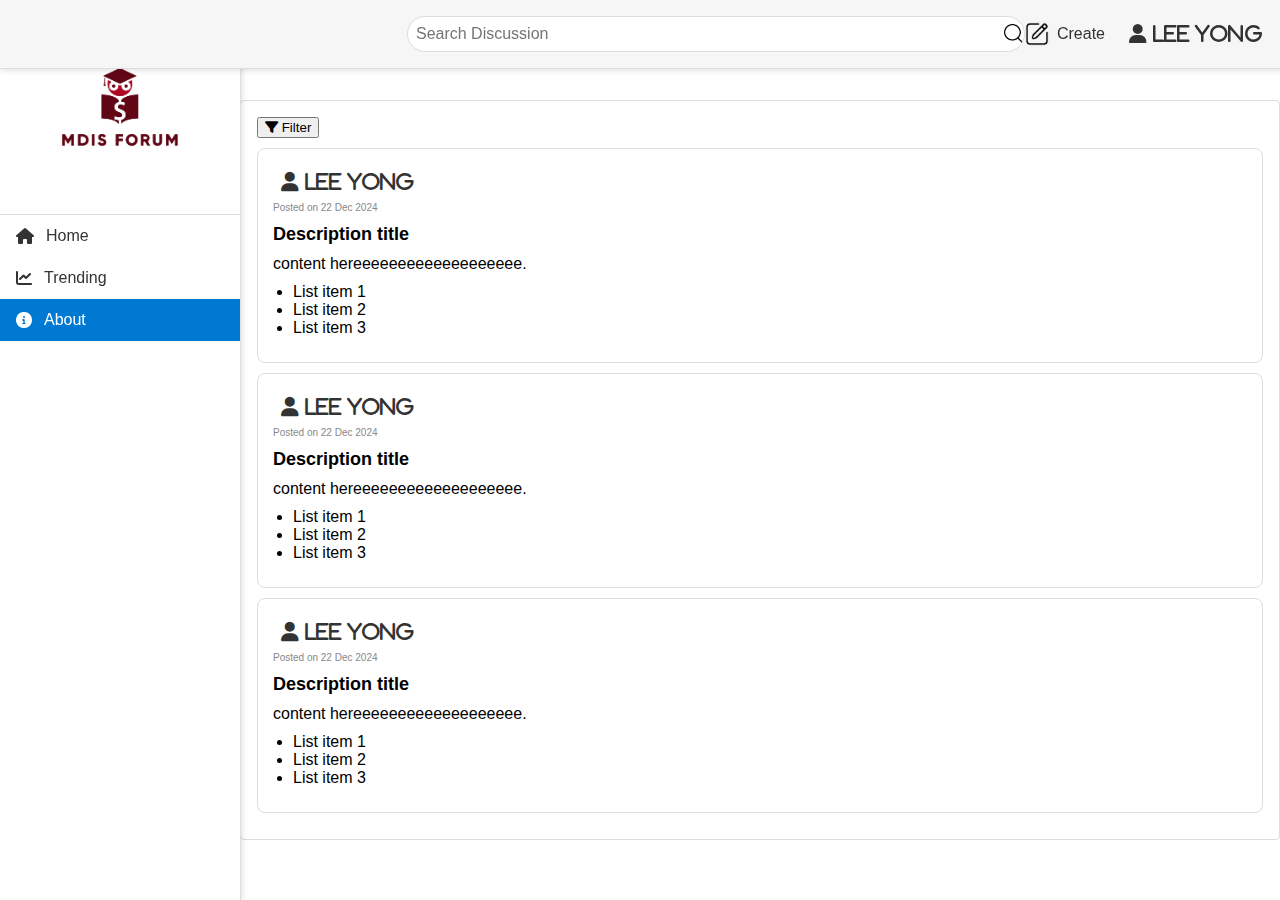
<file: about.html>
<!DOCTYPE html>
<html lang="en">
<head>
  <meta charset="UTF-8">
  <meta name="viewport" content="width=device-width, initial-scale=1.0">
  <link rel="stylesheet" href="https://cdnjs.cloudflare.com/ajax/libs/font-awesome/6.0.0-beta3/css/all.min.css">
  <link rel="stylesheet" href="home.css">
  <title>About </title>
</head>
<body>
  <div class="vertical-menu">
    <div class="menu-header">
      <a href="home.html">
        <img src="image/project logo.png" alt="Logo" class="logo">
      </a>
    </div>
    <a href="home.html" ><i class="fas fa-home"></i> Home</a>
    <a href="trending.html"><i class="fas fa-chart-line"></i> Trending</a>
    <a href="about.html" class="active"><i class="fas fa-info-circle"></i> About</a>
  </div>
  <div class="top-bar">
    <input type="text" placeholder="Search Discussion" class="search-bar">
    
    <a href="create.html" class="create-container">
      <img src="image/edit.png" alt="create" class="create">
      <span>Create</span>
    </a>
    <i class="fas fa-user profile-icon"> lee yong</i>
  </div>
  <div class="filter">
   
  </div>
  <div class="content">
    <button class="filter-button"><i class="fas fa-filter"></i> Filter</button>
    <div class="forum-discussion">
    <div class="subforum-avatar">
        <i class="fas fa-user profile-icon"> lee yong</i>
    </div>
    <div class="subforum-date">
        <small>Posted on 22 Dec 2024</small>
    </div>
    <div class="description">
        <h1>Description title</h1>
    </div>
    <div class="subforum-description">
        <p>content hereeeeeeeeeeeeeeeeeee.</p>
    
        <ul>
          <li>List item 1</li>
          <li>List item 2</li>
          <li>List item 3</li>
        </ul>

    </div>
    
  </div>


  <div class="forum-discussion">
    <div class="subforum-avatar">
        <i class="fas fa-user profile-icon"> lee yong</i>
    </div>
    <div class="subforum-date">
        <small>Posted on 22 Dec 2024</small>
    </div>
    <div class="description">
        <h1>Description title</h1>
    </div>
    <div class="subforum-description">
        <p>content hereeeeeeeeeeeeeeeeeee.</p>
    
        <ul>
          <li>List item 1</li>
          <li>List item 2</li>
          <li>List item 3</li>
        </ul>

    </div>

    
  </div>

  <div class="forum-discussion">
    <div class="subforum-avatar">
        <i class="fas fa-user profile-icon"> lee yong</i>
    </div>
    <div class="subforum-date">
        <small>Posted on 22 Dec 2024</small>
    </div>
    <div class="description">
        <h1>Description title</h1>
    </div>
    <div class="subforum-description">
        <p>content hereeeeeeeeeeeeeeeeeee.</p>
    
        <ul>
          <li>List item 1</li>
          <li>List item 2</li>
          <li>List item 3</li>
        </ul>

    </div>
</div>




    
</body>

</html>
</file>
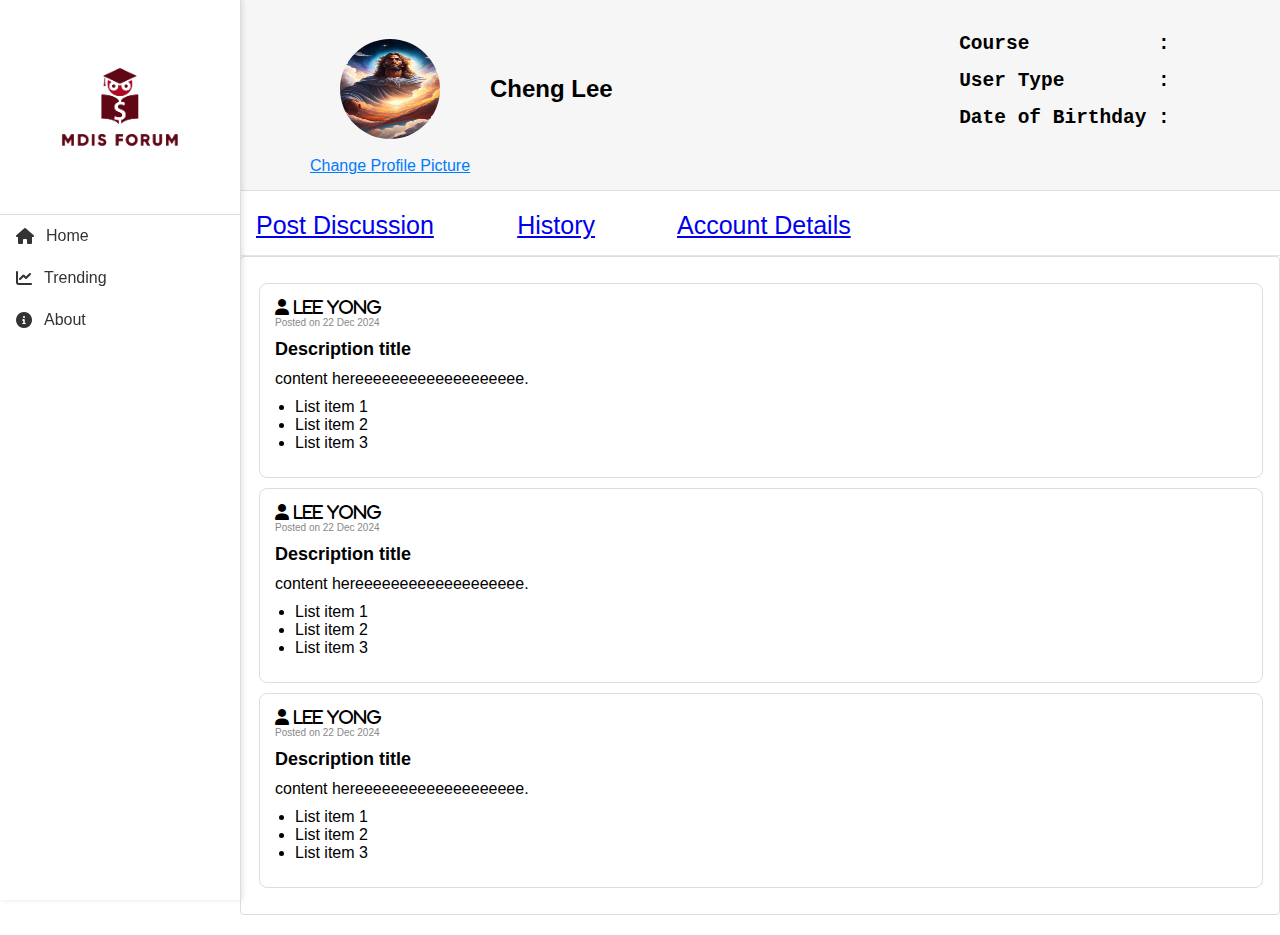
<file: history.html>
<!DOCTYPE html>
<html lang="en">
<head>
  <meta charset="UTF-8">
  <meta name="viewport" content="width=device-width, initial-scale=1.0">
  <link rel="stylesheet" href="https://cdnjs.cloudflare.com/ajax/libs/font-awesome/6.0.0-beta3/css/all.min.css">
  <link rel="stylesheet" href="post discussion.css">
  <title>About </title>
</head>

<body>

  <div class="vertical-menu">
    <div class="menu-header">
      <a href="home.html">
        <img src="image/project logo.png" alt="Logo" class="logo">
      </a>
    </div>
    <a href="home.html" ><i class="fas fa-home"></i> Home</a>
    <a href="trending.html"><i class="fas fa-chart-line"></i> Trending</a>
    <a href="about.html" ><i class="fas fa-info-circle"></i> About</a>
  </div>

  <div class="top-bar">
    <div class="user-info">
      <img id="profilePic" src="Photo/j.jpg" class="rounded-circle" width="150" alt="Profile Picture">
      <span class="details">Cheng Lee</span>
      <pre>
        <span class="details">                    Course           :</span>

        <span class="details">                    User Type        :</span>

        <span class="details">                    Date of Birthday :</span>
      </pre>
    </div>

    <label class="custom-file-upload">
      <input type="file" name="fileupload" accept="image/*" onchange="previewFile(this)">
      Change Profile Picture
    </label>

  </div>

  <div class="menu">
    <a href="post discussion.html">Post Discussion</a>
    &nbsp&nbsp&nbsp&nbsp&nbsp&nbsp&nbsp&nbsp&nbsp&nbsp
    <a href="history.html">History</a>
    &nbsp&nbsp&nbsp&nbsp&nbsp&nbsp&nbsp&nbsp&nbsp&nbsp
    <a href="account detail.html">Account Details</a>
  </div>

  <div class="content">
    <a href="discussion.html" class="forum-discussion-link">
      <div class="forum-discussion">
        <div class="subforum-avatar">
          <i class="fas fa-user profile-icon"> lee yong</i>
        </div>
        <div class="subforum-date">
          <small>Posted on 22 Dec 2024</small>
        </div>
        <div class="description">
          <h1>Description title</h1>
        </div>
        <div class="subforum-description">
          <p>content hereeeeeeeeeeeeeeeeeee.</p>
          <ul>
            <li>List item 1</li>
            <li>List item 2</li>
            <li>List item 3</li>
          </ul>
        </div>
      </div>
    </a>

    <div class="forum-discussion">
      <div class="subforum-avatar">
        <i class="fas fa-user profile-icon"> lee yong</i>
      </div>
      <div class="subforum-date">
        <small>Posted on 22 Dec 2024</small>
      </div>
      <div class="description">
        <h1>Description title</h1>
      </div>
      <div class="subforum-description">
        <p>content hereeeeeeeeeeeeeeeeeee.</p>
        <ul>
          <li>List item 1</li>
          <li>List item 2</li>
          <li>List item 3</li>
        </ul>
      </div>
    </div>
    
    <div class="forum-discussion">
      <div class="subforum-avatar">
        <i class="fas fa-user profile-icon"> lee yong</i>
      </div>
      <div class="subforum-date">
        <small>Posted on 22 Dec 2024</small>
      </div>
      <div class="description">
        <h1>Description title</h1>
      </div>
      <div class="subforum-description">
        <p>content hereeeeeeeeeeeeeeeeeee.</p>
        <ul>
          <li>List item 1</li>
          <li>List item 2</li>
          <li>List item 3</li>
        </ul>
      </div>
    </div>
    
  </div>

  <script>
    // Function to track clicks on links
    document.addEventListener('DOMContentLoaded', function() {
      var links = document.querySelectorAll('.vertical-menu a');
      links.forEach(function(link) {
        link.addEventListener('click', function(event) {
          var linkText = event.target.textContent.trim();
          var username = document.querySelector('.username').textContent.trim();
          var timestamp = new Date().toISOString();

          // Example: send this information to a server-side script for logging
          // Replace this with actual server-side code to handle logging to a database
          console.log(`User '${username}' clicked on '${linkText}' at '${timestamp}'`);

        });
      });
    });

    function previewFile(input) {
      var file = input.files[0];
      var reader = new FileReader();
      reader.onload = function (e) {
        document.getElementById('profilePic').src = e.target.result;
      };
      if (file) {
        reader.readAsDataURL(file);
      }
    }
  </script>
    
</body>

</html>
</file>
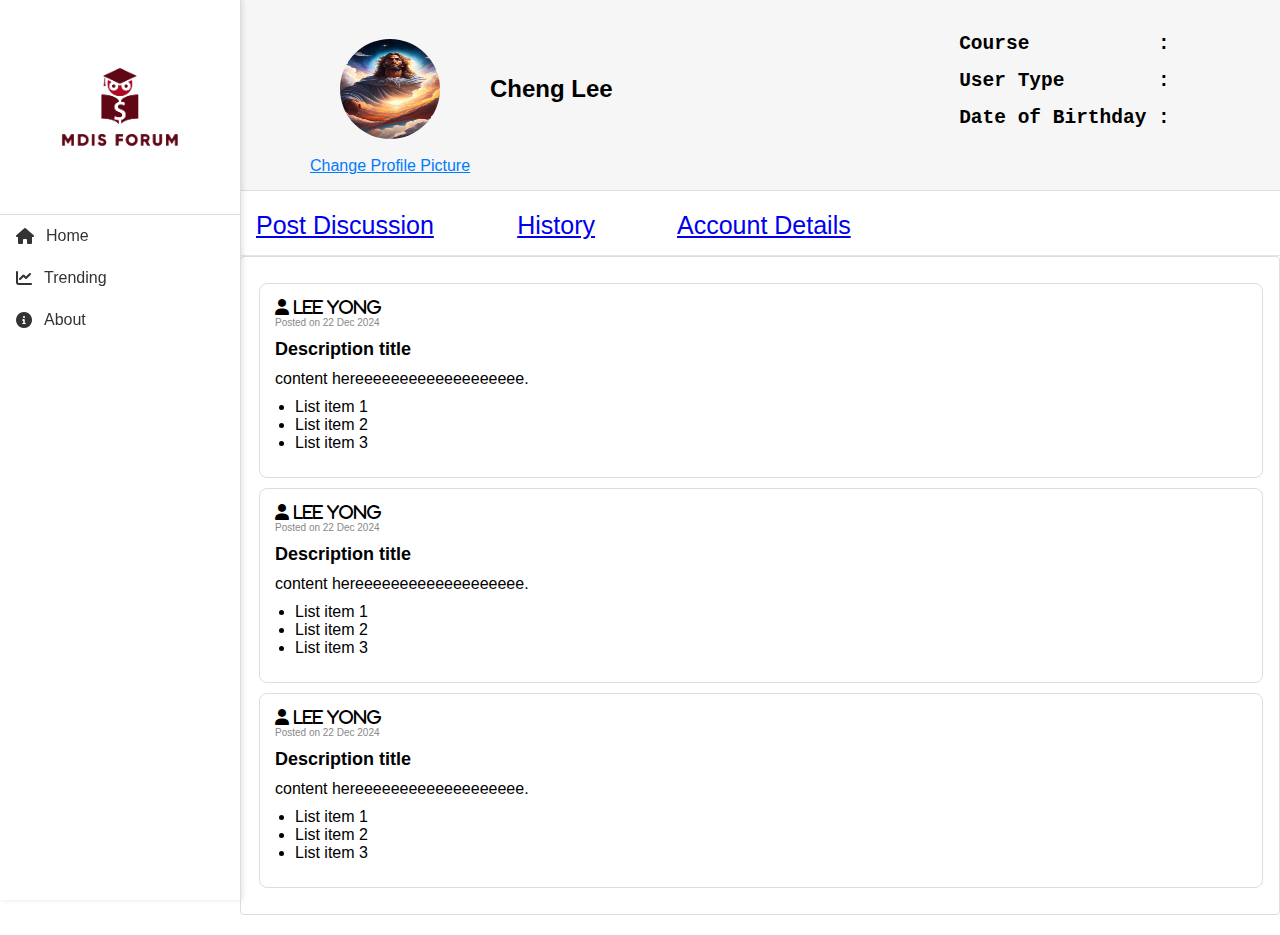
<file: post discussion.html>
<!DOCTYPE html>
<html lang="en">
<head>
  <meta charset="UTF-8">
  <meta name="viewport" content="width=device-width, initial-scale=1.0">
  <link rel="stylesheet" href="https://cdnjs.cloudflare.com/ajax/libs/font-awesome/6.0.0-beta3/css/all.min.css">
  <link rel="stylesheet" href="post discussion.css">
  <title>About </title>
</head>

<body>

  <div class="vertical-menu">
    <div class="menu-header">
      <a href="home.html">
        <img src="image/project logo.png" alt="Logo" class="logo">
      </a>
    </div>
    <a href="home.html" ><i class="fas fa-home"></i> Home</a>
    <a href="trending.html"><i class="fas fa-chart-line"></i> Trending</a>
    <a href="about.html"><i class="fas fa-info-circle"></i> About</a>
  </div>

  <div class="top-bar">
    <div class="user-info">
      <img id="profilePic" src="Photo/j.jpg" class="rounded-circle" width="150" alt="Profile Picture">
      <span class="details">Cheng Lee</span>
      <pre>
        <span class="details">                    Course           :</span>

        <span class="details">                    User Type        :</span>

        <span class="details">                    Date of Birthday :</span>
      </pre>
    </div>

    <label class="custom-file-upload">
      <input type="file" name="fileupload" accept="image/*" onchange="previewFile(this)">
      Change Profile Picture
    </label>

  </div>

  <div class="menu">
    <a href="post discussion.html">Post Discussion</a>
    &nbsp&nbsp&nbsp&nbsp&nbsp&nbsp&nbsp&nbsp&nbsp&nbsp
    <a href="history.html">History</a>
    &nbsp&nbsp&nbsp&nbsp&nbsp&nbsp&nbsp&nbsp&nbsp&nbsp
    <a href="account detail.html">Account Details</a>
  </div>

  <div class="content">
    <a href="discussion.html" class="forum-discussion-link">
      <div class="forum-discussion">
        <div class="subforum-avatar">
          <i class="fas fa-user profile-icon"> lee yong</i>
        </div>
        <div class="subforum-date">
          <small>Posted on 22 Dec 2024</small>
        </div>
        <div class="description">
          <h1>Description title</h1>
        </div>
        <div class="subforum-description">
          <p>content hereeeeeeeeeeeeeeeeeee.</p>
          <ul>
            <li>List item 1</li>
            <li>List item 2</li>
            <li>List item 3</li>
          </ul>
        </div>
      </div>
    </a>

    <div class="forum-discussion">
      <div class="subforum-avatar">
        <i class="fas fa-user profile-icon"> lee yong</i>
      </div>
      <div class="subforum-date">
        <small>Posted on 22 Dec 2024</small>
      </div>
      <div class="description">
        <h1>Description title</h1>
      </div>
      <div class="subforum-description">
        <p>content hereeeeeeeeeeeeeeeeeee.</p>
        <ul>
          <li>List item 1</li>
          <li>List item 2</li>
          <li>List item 3</li>
        </ul>
      </div>
    </div>

    <div class="forum-discussion">
      <div class="subforum-avatar">
        <i class="fas fa-user profile-icon"> lee yong</i>
      </div>
      <div class="subforum-date">
        <small>Posted on 22 Dec 2024</small>
      </div>
      <div class="description">
        <h1>Description title</h1>
      </div>
      <div class="subforum-description">
        <p>content hereeeeeeeeeeeeeeeeeee.</p>
        <ul>
          <li>List item 1</li>
          <li>List item 2</li>
          <li>List item 3</li>
        </ul>
      </div>
    </div>
    
  </div>










  <script>
    // Function to track clicks on links
    document.addEventListener('DOMContentLoaded', function() {
      var links = document.querySelectorAll('.vertical-menu a');
      links.forEach(function(link) {
        link.addEventListener('click', function(event) {
          var linkText = event.target.textContent.trim();
          var username = document.querySelector('.username').textContent.trim();
          var timestamp = new Date().toISOString();

          // Example: send this information to a server-side script for logging
          // Replace this with actual server-side code to handle logging to a database
          console.log(`User '${username}' clicked on '${linkText}' at '${timestamp}'`);

        });
      });
    });

    function previewFile(input) {
      var file = input.files[0];
      var reader = new FileReader();
      reader.onload = function (e) {
        document.getElementById('profilePic').src = e.target.result;
      };
      if (file) {
        reader.readAsDataURL(file);
      }
    }
  </script>
    
</body>

</html>
</file>
<file: home.css>
/* Common styles for both home and trending pages */
body {
  margin: 0;
  font-family: 'Roboto', Arial, sans-serif; /* Standardize font family */
  font-size: 16px; /* Standardize base font size */
  display: flex;
}

.vertical-menu {
  width: 240px;
  background-color: #fff;
  box-shadow: 2px 0 5px rgba(0,0,0,0.1);
  overflow-y: auto;
  border-right: 1px solid #ddd;
  height: 100vh;
  position: fixed;
  top: 0;
  left: 0;
}

.vertical-menu .menu-header {
  display: flex;
  flex-direction: column;
  align-items: center;
  padding: 16px;
  border-bottom: 1px solid #ddd;
}

.vertical-menu .logo {
  max-width: 200px;
  margin-bottom: 0;
}

.vertical-menu a {
  background-color: #fff;
  color: #333;
  display: flex;
  align-items: center;
  padding: 12px 16px;
  text-decoration: none;
  transition: background-color 0.3s ease;
}

.vertical-menu a i {
  margin-right: 12px;
}

.vertical-menu a:hover {
  background-color: #f6f6f6;
}

.vertical-menu a.active {
  background-color: #0079d3;
  color: white;
}

.top-bar {
  display: flex;
  align-items: center;
  justify-content: flex-end;
  padding: 16px;
  border-bottom: 1px solid #ddd;
  background-color: #f6f6f6;
  width: 100%; /* Adjusted to full width */
  position: fixed;
  top: 0;
  z-index: 1000;
  box-shadow: 0 2px 5px rgba(0, 0, 0, 0.1);
}

.search-bar {
  background-image: url(image/search.png);
  background-size: 20px;
  background-repeat: no-repeat;
  background-position: right;
  width: 100%; /* Adjusted to full width */
  max-width: 600px;
  padding: 8px;
  border: 1px solid #ddd;
  border-radius: 20px; /* Rounded corners */
  font-family: 'Roboto', Arial, sans-serif; /* Ensure consistent font family */
  font-size: 16px; /* Adjust font size */
}

.profile-icon {
  font-size: 20px; /* Adjusted font size */
  margin-right: 25px;
  padding: 8px; /* Padding inside the border */
  display: inline-block; /* Ensures it behaves as a block element */
  text-decoration: none; /* Removes default underline */
  color: #333; /* Text color */
}

.create-container {
  display: flex;
  align-items: center;
  text-decoration: none;
  color: #333;
  margin-right: 16px; /* Adjusted margin */
}

.create {
  width: 24px; /* Adjusted icon size */
  height: 24px; /* Adjusted icon size */
  margin-right: 8px;
}

.content {
  margin-left: 240px;
  margin-top: 100px;
  padding: 16px;
  flex: 1;
  border: 1px solid #ddd;
  border-radius: 4px;
  text-align: left;
}

.forum-discussion {
  overflow: hidden; /* Hide overflow content */
  text-overflow: ellipsis; /* Truncate text */
  white-space: nowrap; /* Prevent wrapping */
  max-width: 1190px;
  max-height: 240px;
  margin-top: 2%;
  border: 1px solid #ddd;
  border-radius: 4px;
  padding: 10px;
}

.subforum-avatar {
  display: flex;
  align-items: center;
}

.subforum-date {
  color: #888;
  font-size: 12px;
}

.description h1 {
  font-size: 18px;
  margin: 0;
}

.subforum-description p {
  margin: 10px 0;
}

.subforum-description ul {
  list-style-type: disc;
  padding-left: 20px;
}

.gold,
.silver,
.bronze {
  float:right;
  width: 70px;
}

.forum-discussion-link {
  text-decoration: none;
  color: inherit;
  display: block;
}

.forum-discussion {
  padding: 15px;
  margin: 10px 0;
  border: 1px solid #ddd;
  border-radius: 8px;
  transition: all 0.3s ease;
}

/* Hover effect */
.forum-discussion-link:hover .forum-discussion {
  background-color: #f9f9f9;
  box-shadow: 0 4px 8px rgba(0, 0, 0, 0.1);
  transform: translateY(-2px);
}

/* Active/focus effect */
.forum-discussion-link:focus .forum-discussion,
.forum-discussion-link:active .forum-discussion {
  background-color: #f1f1f1;
  box-shadow: 0 6px 12px rgba(0, 0, 0, 0.2);
  transform: translateY(-4px);
}

/* Additional effects */
.forum-discussion-link .forum-discussion {
  transition: background-color 0.3s ease, box-shadow 0.3s ease, transform 0.3s ease;
}

.forum-discussion .subforum-avatar i {
  margin-right: 10px;
}

.forum-discussion h1 {
  margin: 10px 0;
  font-size: 18px;
}

.forum-discussion p,
.forum-discussion ul {
  margin: 10px 0;
}

.forum-discussion ul {
  list-style-type: disc;
  padding-left: 20px;
}
</file>
<file: post discussion.css>
body {
  margin: 0;
  font-family: 'Roboto', Arial, sans-serif;
  display: flex;
  flex-direction: column;
  min-height: 100vh;
}
  
.vertical-menu {
  width: 240px;
  background-color: #fff;
  box-shadow: 2px 0 5px rgba(0,0,0,0.1);
  overflow-y: auto;
  border-right: 1px solid #ddd;
  height: 100vh;
  position: fixed;
  top: 0;
  left: 0;
  z-index: 1000;
}
  
.vertical-menu .menu-header {
  display: flex;
  flex-direction: column;
  align-items: center;
  padding: 16px;
  border-bottom: 1px solid #ddd;
}
  
.vertical-menu .logo {
  max-width: 200px;
  margin-bottom: 0;
}
  
.vertical-menu a {
  background-color: #fff;
  color: #333;
  display: flex;
  align-items: center;
  padding: 12px 16px;
  text-decoration: none;
  transition: background-color 0.3s ease;
}
  
.vertical-menu a i {
  margin-right: 12px;
}
  
.vertical-menu a:hover {
  background-color: #f6f6f6;
}
  
.vertical-menu a.active {
  background-color: #0079d3;
  color: white;
}
  
.top-bar {
  display: flex;
  flex-direction: column;
  justify-content: space-between;
  border-bottom: 1px solid #ddd;
  background-color: #f6f6f6;
  width: calc(100% - 240px);
  height: 170px;
  margin-left: 240px;
  padding-left: 70px;
  padding-top: 20px;
  z-index: 900;
}

.top-bar .user-info {
  display: flex;
  align-items: center;
}

.details {
  font-size: 1.5em;
  font-weight: bold;
  padding-left: 50px;
}

.top-bar img {
  width: 100px;
  height: 100px;
  border-radius: 50%;
  margin-left: 30px;
}

.top-bar input[type="file"] {
  display: none;
}

.custom-file-upload {
  cursor: pointer;
  color: #007bff;
  text-decoration: underline;
  padding-bottom: 18px;
}

@media screen and (max-width: 768px) {
  .vertical-menu {
    width: 100%;
    height: auto;
    position: relative;
  }

  .vertical-menu a {
    float: left;
  }

}

.menu {
  padding-left: 20%;
  padding-bottom: 15px;
  margin-top: 20px;
  font-size: 25px;
  border-bottom: 1px solid rgba(0,0,0,0.1);
}

.create-container {
  display: flex;
  align-items: center;
  text-decoration: none;
  color: #333;
  margin-right: 60px;
}

.create {
  width: 30px;
  height: 30px;
  margin-right: 8px;
}

.content {
  margin-left: 240px;
  padding: 16px;
  flex: 1;
  border: 1px solid #ddd;
  border-radius: 4px;
  padding-left: 18px;
  text-align: left;
  position: relative;
  margin-bottom: 20px;
}

.forum-discussion {
  margin-top: 2%;
  border: 1px solid #ddd;
  border-radius: 4px;
  padding: 10px;
}

.subforum-avatar {
  display: flex;
  align-items: center;
}

.subforum-date {
  color: #888;
  font-size: 12px;
}

.description h1 {
  font-size: 18px;
  margin: 0;
}

.subforum-description p {
  margin: 10px 0;
}

.subforum-description ul {
  list-style-type: disc;
  padding-left: 20px;
}

.gold,
.silver,
.bronze
{
  float:right;
  width: 70px;
}

.forum-discussion-link {
  text-decoration: none;
  color: inherit;
  display: block;
}

.forum-discussion {
  padding: 15px;
  margin: 10px 0;
  border: 1px solid #ddd;
  border-radius: 8px;
  transition: all 0.3s ease;
}

/* Hover effect */
.forum-discussion-link:hover .forum-discussion {
  background-color: #f9f9f9;
  box-shadow: 0 4px 8px rgba(0, 0, 0, 0.1);
  transform: translateY(-2px);
}

/* Active/focus effect */
.forum-discussion-link:focus .forum-discussion,
.forum-discussion-link:active .forum-discussion {
  background-color: #f1f1f1;
  box-shadow: 0 6px 12px rgba(0, 0, 0, 0.2);
  transform: translateY(-4px);
}

/* Additional effects */
.forum-discussion-link .forum-discussion {
  transition: background-color 0.3s ease, box-shadow 0.3s ease, transform 0.3s ease;
}

.forum-discussion .subforum-avatar i {
  margin-right: 10px;
}

.forum-discussion h1 {
  margin: 10px 0;
  font-size: 18px;
}

.forum-discussion p,
.forum-discussion ul {
  margin: 10px 0;
}

.forum-discussion ul {
  list-style-type: disc;
  padding-left: 20px;
}

.big .account {
  max-height: 1000px;
  overflow-y: auto;
  padding-left: 13.5%;
  padding-top: 10px;
}

.big .details-container {
  padding: 10px;
}

.big .details {
  display: block;
  margin-bottom: 10px;
}
</file>
